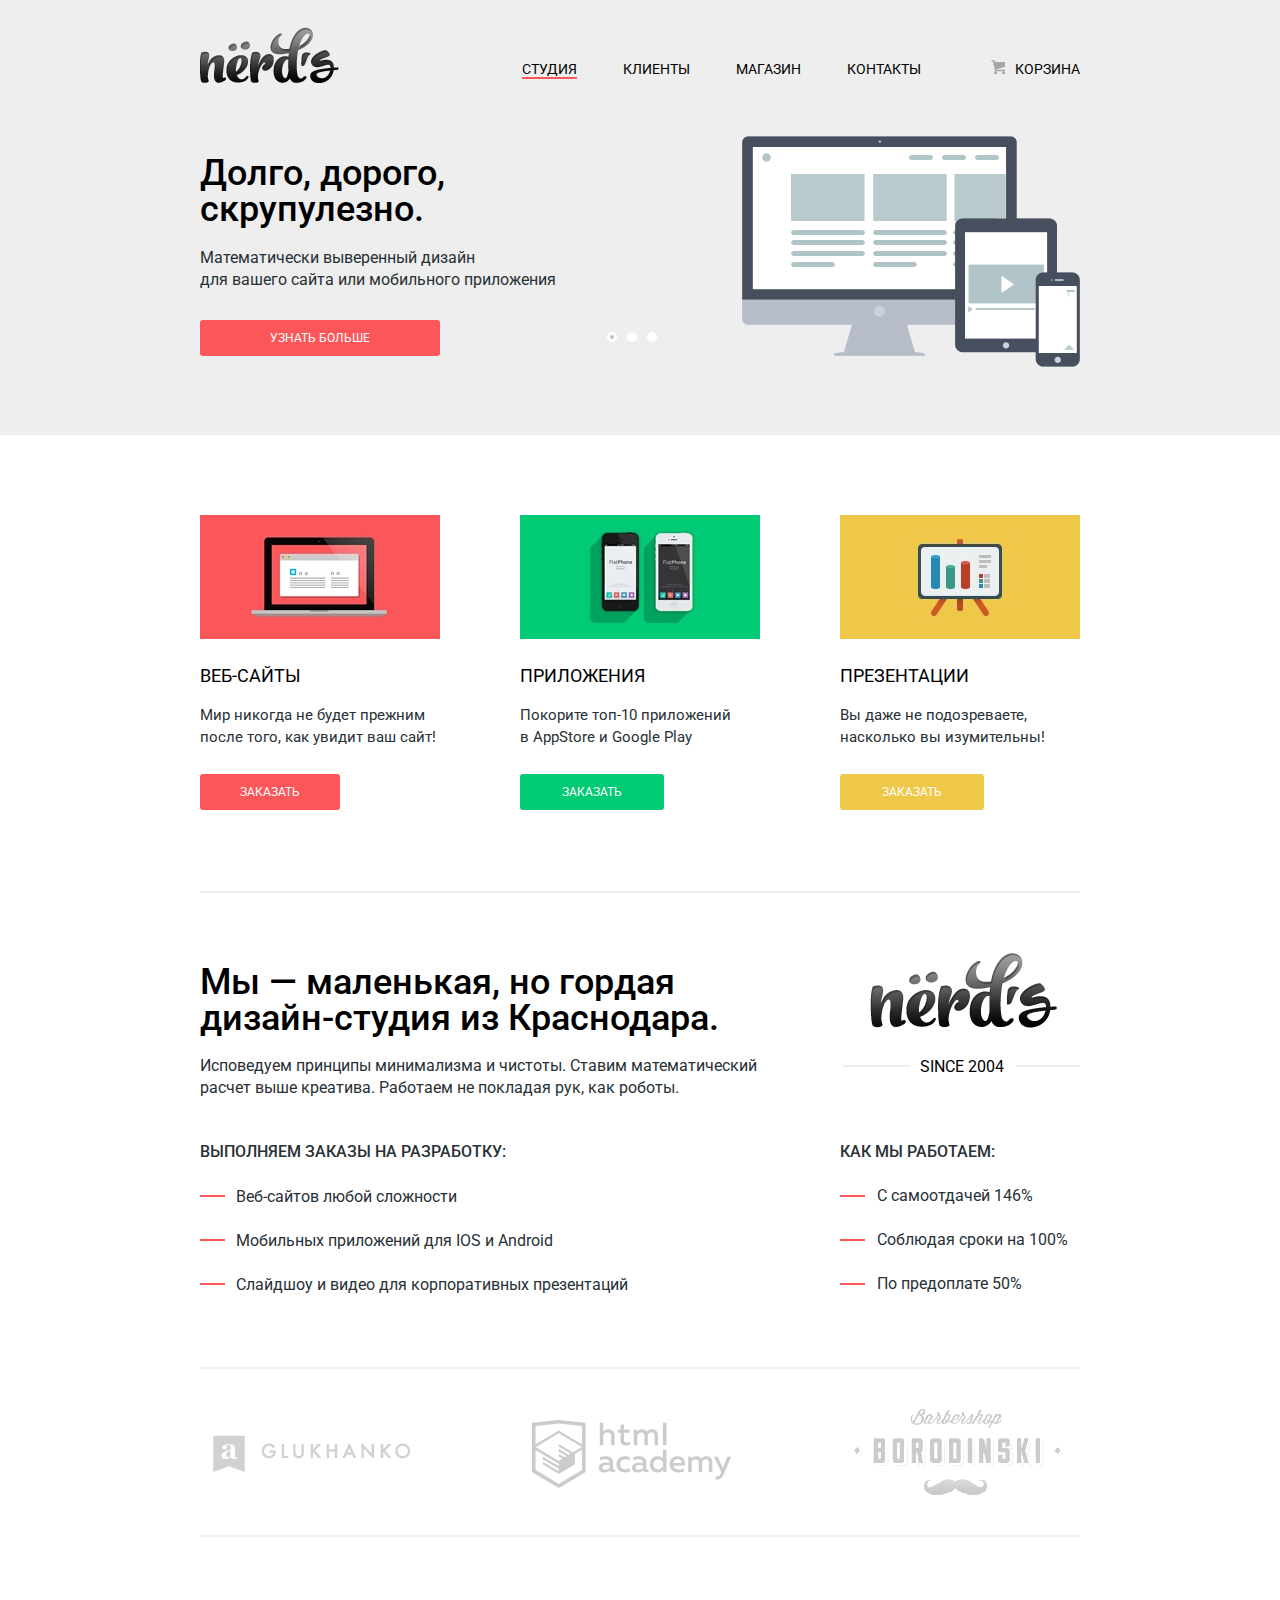
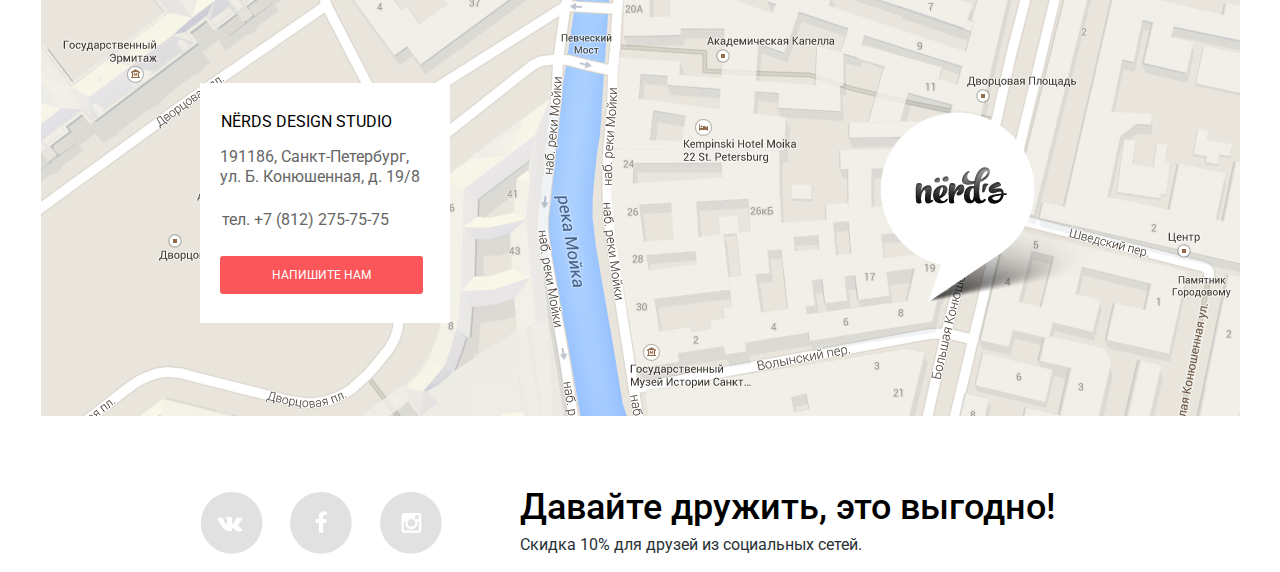
<file: index.html>
<!DOCTYPE html>
<html lang="ru">
<head>
  <meta charset="utf-8">
  <title>HTML Academy: Нёрдс</title>
  <link href="css/normalize.css" rel="stylesheet" type="text/css"/>
  <link href="css/style.css" rel="stylesheet" type="text/css"/>
  <link href='https://fonts.googleapis.com/css?family=Roboto:500&subset=latin,cyrillic-ext' rel='stylesheet' type='text/css'>
</head>
<body>
<header class="header">
  <div class="container">
    <nav class="main-navigation">
      <div class="header-nav-left">
        <img src="img/logo-1.png" height="56" width="139" alt="Логотип Nerds">
      </div>
      <div class="header-nav-right">
        <a class="header-nav-item-active">Студия</a>
        <a class="header-nav-item" href="#">Клиенты</a>
        <a class="header-nav-item" href="inner.html">Магазин</a>
        <a class="header-nav-item" href="#">Контакты</a>
        <a class="header-nav-cart" href="#">Корзина</a>
      </div>
    </nav>
    <div class="slider">
      <input type="radio" id="btn-1" name="toggle" checked>
      <input type="radio" id="btn-2" name="toggle">
      <input type="radio" id="btn-3" name="toggle">
      <div class="slider-controls">
        <label for="btn-1"></label>
        <label for="btn-2"></label>
        <label for="btn-3"></label>
      </div>
      <div class="slider-wrapper">
        <div class="slider-item">
          <div class="slider-item-description">
            <h2>Долго, дорого,<br> скрупулезно.</h2>
            <p>Математически выверенный дизайн<br> для вашего сайта или мобильного приложения</p>
            <a class="btn-lg" href="#">узнать больше</a>
          </div>
        </div>
        <div class="slider-item">
          <div class="slider-item-description">
            <h2>Любите ли вы математику,<br> как любим ее мы?</h2>
            <p>Нашим дизайнерам мы удаляем нейроны, ответственные<br> за креатив, чтобы дать им возможность все
              просчитать</p>
            <a class="btn-lg" href="#">узнать больше</a>
          </div>
        </div>
        <div class="slider-item">
          <div class="slider-item-description">
            <h2>Только наркотики,<br> только хардкор!</h2>
            <p>Все дизайнерские решения в нашей компании принимаются только под воздействием качественных
              галлюциногенов</p>
            <a class="btn-lg" href="#">узнать больше</a>
          </div>
        </div>
      </div>
    </div>
  </div>
</header>
<main class="content">
  <div class="container">
    <section class="service">
      <div>
        <img src="img/web-site.jpg" height="124" width="240" alt="Nerds: Создание сайтов">
        <h3>Веб-сайты</h3>
        <p>Мир никогда не будет прежним<br> после того, как увидит ваш сайт!</p>
        <a class="btn-sm" href="#">Заказать</a>
      </div>
      <div>
        <img src="img/application.jpg" height="124" width="240" alt="Nerds: Разработка приложений">
        <h3>Приложения</h3>
        <p>Покорите топ-10 приложений<br> в AppStore и Google Play</p>
        <a class="btn-green" href="#">Заказать</a>
      </div>
      <div>
        <img src="img/presentation.jpg" height="124" width="240" alt="Nerds: Создание презентаций">
        <h3>Презентации</h3>
        <p>Вы даже не подозреваете,<br> насколько вы изумительны!</p>
        <a class="btn-yellow" href="#">Заказать</a>
      </div>
    </section>
    <section class="short-description">
      <div class="short-description-one">
        <div class="short-description-one-header">
          <h2>Мы — маленькая, но гордая<br> дизайн-студия из Краснодара.</h2>
          <p>Исповедуем принципы минимализма и чистоты. Ставим математический<br> расчет выше
            креатива. Работаем не покладая рук, как роботы.</p>
        </div>
        <div class="short-description-one-about">
          <h4>Выполняем заказы на разработку:</h4>
          <ul>
            <li><p>Веб-сайтов любой сложности</p>
            <li><p>Мобильных приложений для IOS и Android</p>
            <li><p>Слайдшоу и видео для корпоративных презентаций</p>
          </ul>
        </div>
      </div>
      <div class="short-description-two">
        <div class="short-description-two-logo">
          <img src="img/logo-2.png" height="75" width="187" alt="Логотип Nerds">
          <div class="main-date">since 2004</div>
        </div>
        <div class="short-description-two-how">
          <h4>Как мы работаем:</h4>
          <ul>
            <li><p>С самоотдачей 146%</p>
            <li><p>Соблюдая сроки на 100%</p>
            <li><p>По предоплате 50%</p>
          </ul>
        </div>
      </div>
    </section>
    <section class="partners-logo">
      <a href="http://www.glukhanko.ru"><img src="img/glukhanko-logo.png" height="37" width="198" alt="Глуханко"></a>
      <a href="https://www.htmlacademy.ru"><img src="img/htmlacademy-logo.png" height="68" width="199" alt="Академия"></a>
      <a href="https://www.htmlacademy.ru"><img src="img/borodinski-logo.png" height="90" width="209" alt="Бородинский"></a>
    </section>
  </div>
</main>
<div class="map">
  <div class="map-contact">
    <div class="map-contact-title">nёrds design studio</div>
    <div class="map-contact-address">191186, Санкт-Петербург, ул. Б. Конюшенная, д. 19/8</div>
    <div class="map-contact-phone">тел. +7 (812) 275-75-75</div>
    <a class="map-contact-btn btn-md" href="#">напишите нам</a>
  </div>
</div>
<footer class="container">
  <div class="social">
    <div class="icons">
        <a href="http://www.vk.com"><span class="vk"></span></a>
        <a href="http://www.facebook.com"><span class="facebook"></span></a>
        <a href="http://www.instagram.com"><span class="instagram"></span></a>
    </div>
    <div class="discount">
        <h2>Давайте дружить, это выгодно!</h2>
        <p>Скидка 10% для друзей из социальных сетей.</p>
    </div>
  </div>
</footer>
<div class="modal-content">
  <button class="modal-content-close" type="button" title="Закрыть">Закрыть</button>
  <form class="write-us-form" action="#" method="post">
    <div class="your-name"><label for="name">Ваше имя:</label></div>
    <input class="your-name-input" id="name" type="text" name="login" placeholder="Представьтесь, пожалуйста">
    <div class="your-e-mail"><label for="e-mail">Ваш e-mail:</label></div>
    <input class="your-e-mail-input" id="e-mail" type="text" name="e-mail" placeholder="Для отправки ответа">
    <div class="text-message"><label for="textarea">Текст письма:</label></div>
    <textarea class="text-message-input" id="textarea"  name="message" placeholder="В свободной форме"></textarea>
    <button class="btn-xl" type="submit">Отправить</button>
  </form>
</div>
<script src="js/script.js"></script>
</body>
</html>
</file>
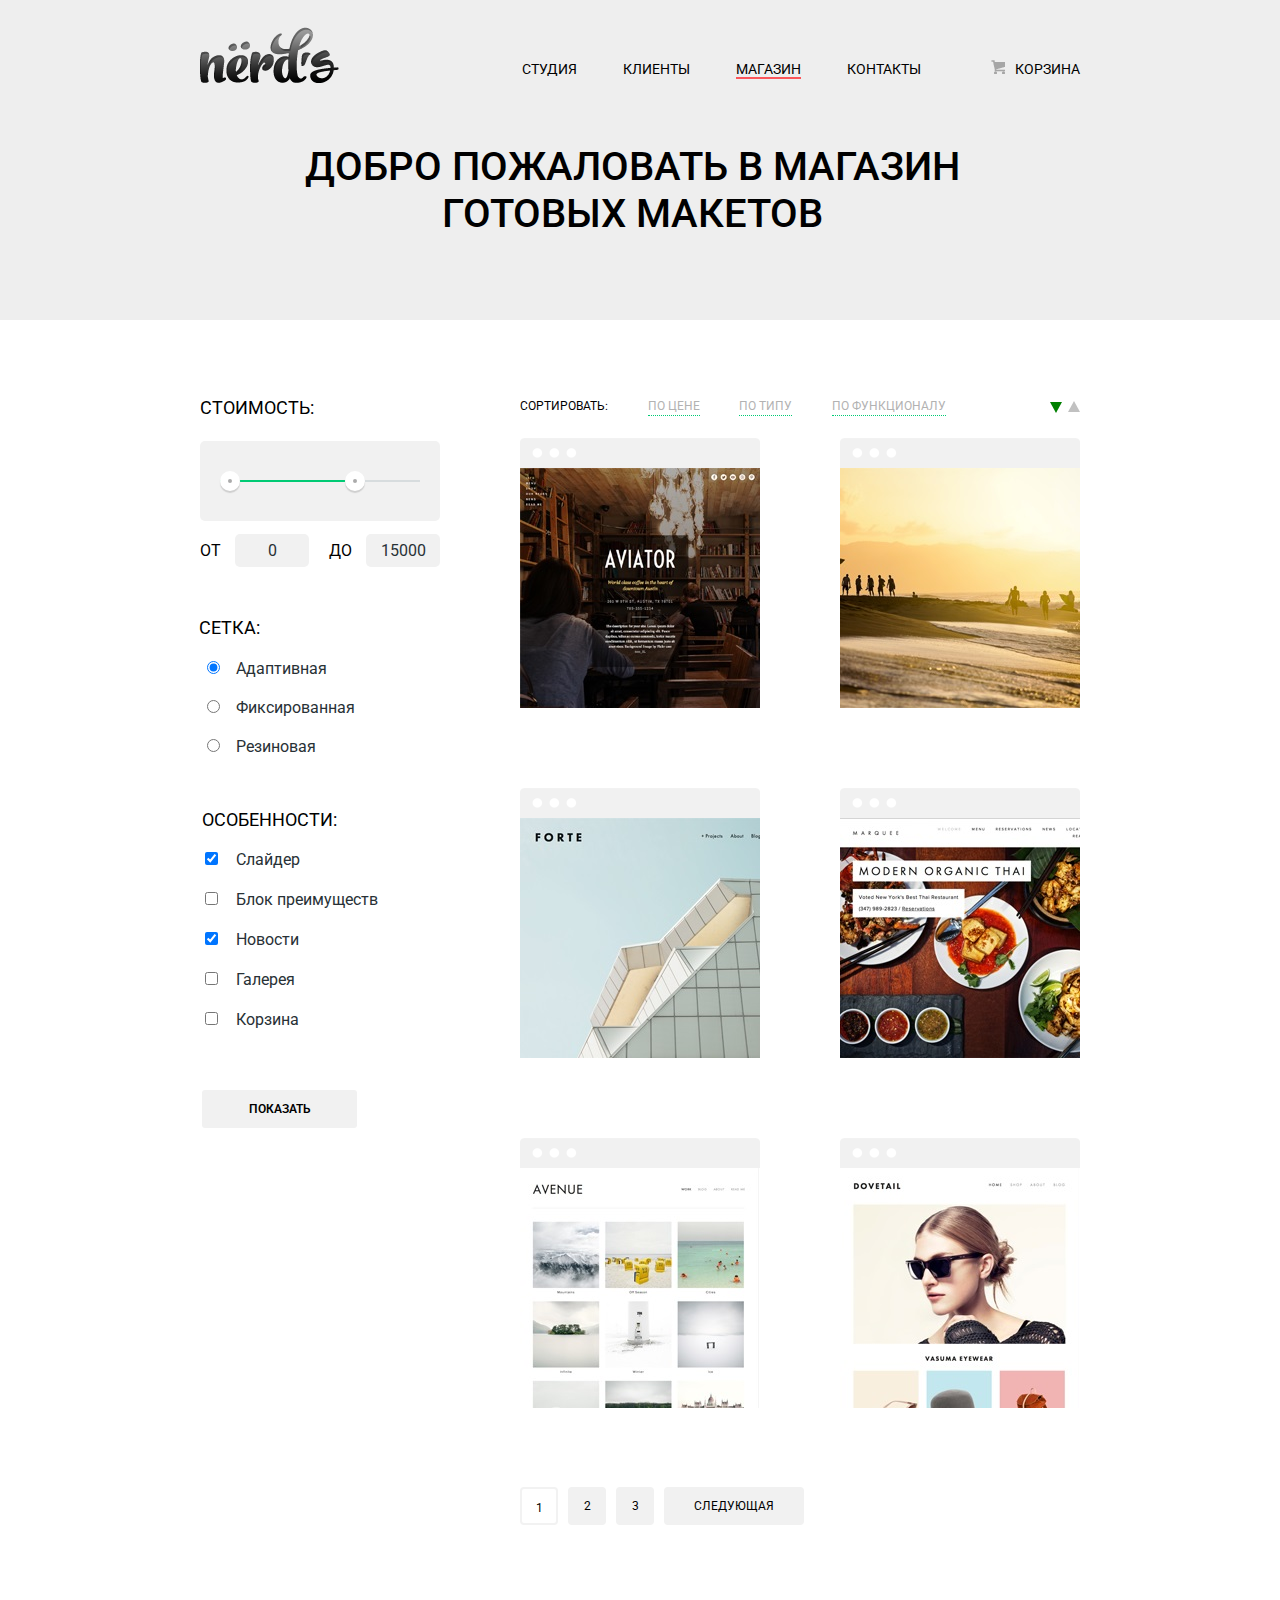
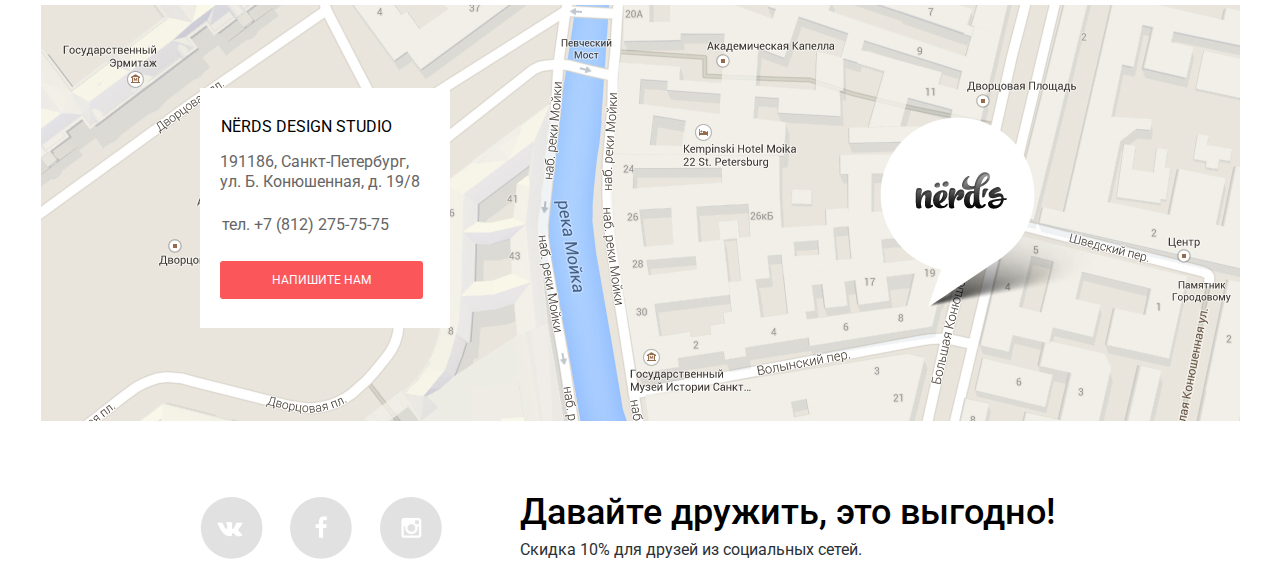
<file: inner.html>
<!DOCTYPE html>
<html lang="ru">
<head>
  <meta charset="utf-8">
  <title>HTML Academy: Нёрдс</title>
  <link href="css/normalize.css" rel="stylesheet" type="text/css"/>
  <link href="css/style.css" rel="stylesheet" type="text/css"/>
  <link href='https://fonts.googleapis.com/css?family=Roboto:500&subset=latin,cyrillic-ext' rel='stylesheet' type='text/css'>
</head>
<body>
<header class="header">
  <div class="container">
    <nav class="main-navigation">
      <div class="header-nav-left">
        <a href="index.html">
          <img src="img/logo-1.png" height="56" width="139" alt="Логотип Nerds">
        </a>
      </div>
      <div class="header-nav-right">
        <a class="header-nav-item" href="index.html">Студия</a>
        <a class="header-nav-item" href="#">Клиенты</a>
        <a class="header-nav-item-active">Магазин</a>
        <a class="header-nav-item" href="#">Контакты</a>
        <a class="header-nav-cart" href="#">Корзина</a>
      </div>
    </nav>
    <h1>Добро пожаловать в магазин готовых макетов</h1>
  </div>
</header>
<main class="inner-container">
  <form class="choose-layout-form" action="#" method="GET">
    <h3>Стоимость:</h3>
    <div class="range-filter">
      <div class="range-controls">
        <div class="scale">
          <div class="bar"></div>
        </div>
        <div class="toggle toggle-min"></div>
        <div class="toggle toggle-max"></div>
      </div>
      <div class="price-controls">
        <label class="min-price">от <input name="min-price" type="text" value="0"></label>
        <label class="max-price">до <input name="max-price" type="text" value="15000"></label>
      </div>
    </div>
    <fieldset class="grid-radio">
      <legend>СЕТКА:</legend>
      <div class="grid-radio-item">
        <input type="radio" name="choose-web-design" value="Адаптивная" id="adaptive" checked><label for="adaptive">Адаптивная</label><br>
      </div>
      <div class="grid-radio-item">
        <input type="radio" name="choose-web-design" value="Фиксированная" id="fixed"><label for="fixed">Фиксированная</label><br>
      </div>
      <div class="grid-radio-item">
        <input type="radio" name="choose-web-design" value="Резиновая" id="rubbed"><label for="rubbed">Резиновая</label>
      </div>
    </fieldset>
    <fieldset class="features-filter">
      <legend>Особенности:</legend>
      <div class="features-filter-item">
        <input type="checkbox" name="slider" id="slider" checked><label for="slider">Слайдер</label>
      </div>
      <div class="features-filter-item">
        <input type="checkbox" name="advantage" id="advantage"><label for="advantage">Блок преимуществ</label>
      </div>
      <div class="features-filter-item">
        <input type="checkbox" name="news" id="news" checked><label for="news">Новости</label>
      </div>
      <div class="features-filter-item">
        <input type="checkbox" name="gallery" id="gallery"><label for="gallery">Галерея</label>
      </div>
      <div class="features-filter-item">
        <input type="checkbox" name="busket" id="cart"><label for="cart">Корзина</label>
      </div>
    </fieldset>
    <div class="sort-btn">
      <input type="submit" value="Показать">
    </div>
  </form>
  <div class="layouts">
    <div class="sort-type">
      <span class="sort-type-title">Сортировать:</span>
      <a href="#">по цене</a>
      <a href="#">по типу</a>
      <a href="#">по функционалу</a>
      <a href="#">
        <div class="sort-direction-up"></div>
        <div class="sort-direction-down sort-direction-down-active"></div>
      </a>
    </div>
    <div class="layout-images">
      <div class="layout-image">
        <img src="img/layout-aviator.jpg" height="240" width="240" alt="Авиатор">
        <div class="layout-image-item">
          <h5>AVIATOR</h5>
          <p>Интернет-магазин<br> с личным кабинетом</p>
          <a class="btn-sm" href="#">8000 р.</a>
        </div>
      </div>
      <div class="layout-image">
        <img src="img/layout-sunset.jpg" height="240" width="240" alt="Сансет">
        <div class="layout-image-item">
          <h5>SUNSET</h5>
          <p>Интернет-магазин<br> с личным кабинетом</p>
          <a class="btn-sm" href="#">8000 р.</a>
        </div>
      </div>
      <div class="layout-image">
        <img src="img/layout-forte.jpg" height="240" width="240" alt="Форте">
        <div class="layout-image-item">
          <h5>FORTE</h5>
          <p>Интернет-магазин<br> с личным кабинетом</p>
          <a class="btn-sm" href="#">8000 р.</a>
        </div>
      </div>
      <div class="layout-image">
        <img src="img/layout-marquee.jpg" height="240" width="240" alt="Марке">
        <div class="layout-image-item">
          <h5>MARQUEE</h5>
          <p>Интернет-магазин<br> с личным кабинетом</p>
          <a class="btn-sm" href="#">8000 р.</a>
        </div>
      </div>
      <div class="layout-image">
        <img src="img/layout-avenue.jpg" height="240" width="239" alt="Авеню">
        <div class="layout-image-item">
          <h5>AVENUE</h5>
          <p>Интернет-магазин<br> с личным кабинетом</p>
          <a class="btn-sm" href="#">8000 р.</a>
        </div>
      </div>
      <div class="layout-image">
        <img src="img/layout-dovetail.jpg" height="240" width="239" alt="Давтейл">
        <div class="layout-image-item">
          <h5>DOVETEIL</h5>
          <p>Интернет-магазин<br> с личным кабинетом</p>
          <a class="btn-sm" href="#">8000 р.</a>
        </div>
      </div>
    </div>
    <div class="paginator">
      <a class="paginator-active" href="#">1</a>
      <a href="#">2</a>
      <a href="#">3</a>
      <a href="#">Следующая</a>
    </div>
  </div>
</main>
<div class="map">
  <div class="map-contact">
    <div class="map-contact-title">nёrds design studio</div>
    <div class="map-contact-address">191186, Санкт-Петербург, ул. Б. Конюшенная, д. 19/8</div>
    <div class="map-contact-phone">тел. +7 (812) 275-75-75</div>
    <a class="map-contact-btn btn-md" href="#">напишите нам</a>
  </div>
</div>
<footer class="container">
  <div class="social">
    <div class="icons">
      <a href="http://www.vk.com"><span class="vk"></span></a>
      <a href="http://www.facebook.com"><span class="facebook"></span></a>
      <a href="http://www.instagram.com"><span class="instagram"></span></a>
    </div>
    <div class="discount">
      <h2>Давайте дружить, это выгодно!</h2>
      <p>Скидка 10% для друзей из социальных сетей.</p>
    </div>
  </div>
</footer>
<div class="modal-content">
  <button class="modal-content-close" type="button" title="Закрыть">Закрыть</button>
  <form class="write-us-form" action="#" method="post">
    <div class="your-name"><label for="name">Ваше имя:</label></div>
    <input class="your-name-input" id="name" type="text" name="login" placeholder="Представьтесь, пожалуйста">
    <div class="your-e-mail"><label for="e-mail">Ваш e-mail:</label></div>
    <input class="your-e-mail-input" id="e-mail" type="text" name="e-mail" placeholder="Для отправки ответа">
    <div class="text-message"><label for="textarea">Текст письма:</label></div>
    <textarea class="text-message-input" id="textarea"  name="message" placeholder="В свободной форме"></textarea>
    <button class="btn-xl" type="submit">Отправить</button>
  </form>
</div>
<script src="js/script.js"></script>
</body>
</html>
</file>
<file: css/style.css>
body {
  font-family: "Roboto", "Arial", sans-serif;
  font-weight: normal;
  min-width: 900px;
  margin: 0;
  padding: 0; }

h1 {
  color: #000000;
  margin: 0 auto;
  font-size: 40px;
  text-align: center;
  padding-left: 29px;
  padding-right: 45px;
  padding-bottom: 83px;
  padding-top: 18px;
  font-weight: 500;
  text-transform: uppercase; }

h2 {
  color: #000000;
  font-size: 36px;
  line-height: 36px;
  font-weight: 500; }

h3 {
  color: #000000;
  font-size: 18px;
  line-height: 30px;
  text-transform: uppercase;
  font-weight: 400; }

legend {
  color: #000000;
  margin-left: -3px;
  margin-bottom: 10px;
  font-size: 18px;
  line-height: 30px;
  text-transform: uppercase;
  font-weight: 400; }

a {
  text-transform: uppercase;
  text-decoration: none; }

.btn-sm {
  border-radius: 3px;
  color: #ffffff;
  background: #fb565a;
  font-size: 12px;
  padding: 11px 40px;
  cursor: pointer;
  transition: background-color 0.3s;
  line-height: 18px; }
  .btn-sm:focus, .btn-sm:hover {
    background: #d6494d; }
  .btn-sm:active {
    background: #b63538; }
.btn-md {
  border-radius: 3px;
  color: #ffffff;
  background: #fb565a;
  font-size: 12px;
  padding: 12px 52px;
  cursor: pointer;
  transition: background-color 0.3s; }
  .btn-md:focus, .btn-md:hover {
    background: #d6494d; }
  .btn-md:active {
    background: #b63538; }
.btn-lg {
  border-radius: 3px;
  color: #ffffff;
  background: #fb565a;
  font-size: 12px;
  padding: 11px 70px;
  cursor: pointer;
  transition: background-color 0.3s; }
  .btn-lg:focus, .btn-lg:hover {
    background: #d6494d; }
  .btn-lg:active {
    background: #b63538; }
.btn-xl {
  border-radius: 3px;
  color: #ffffff;
  background: #fb565a;
  font-size: 12px;
  padding: 11px 180px;
  cursor: pointer;
  transition: background-color 0.3s; }
  .btn-xl:focus, .btn-xl:hover {
    background: #d6494d; }
  .btn-xl:active {
    background: #b63538; }
.btn-green {
  color: #ffffff;
  transition: background-color 0.3s;
  background-color: #00ca74;
  cursor: pointer;
  padding: 11px 42px;
  font-size: 12px;
  border-radius: 3px;
  line-height: 18px; }
  .btn-green:hover, .btn-green:focus {
    background-color: #01a25e; }
  .btn-green:active {
    background-color: #009053; }
.btn-yellow {
  color: #ffffff;
  transition: background-color 0.3s;
  background-color: #efc84a;
  cursor: pointer;
  padding: 11px 42px;
  font-size: 12px;
  border-radius: 3px;
  line-height: 18px; }
  .btn-yellow:hover, .btn-yellow:focus {
    background-color: #d6ae2c; }
  .btn-yellow:active {
    background-color: #c09b24; }

.sort-btn input[type="submit"] {
  font-family: "Roboto", "Arial", sans-serif;
  color: #000000;
  font-size: 12px;
  font-weight: 600;
  line-height: 18px;
  width: 155px;
  height: 38px;
  text-transform: uppercase;
  border: none;
  border-radius: 3px;
  margin-left: 2px;
  margin-top: 28px;
  cursor: pointer;
  background-color: #f1f1f1; }
  .sort-btn input[type="submit"]:hover, .sort-btn input[type="submit"]:focus {
    background-color: #e5e5e5; }
  .sort-btn input[type="submit"]:active {
    background-color: #d5d5d5;
    border-top: 3px solid #b5b5b5; }

.slider {
  width: 880px;
  position: relative;
  min-height: 310px;
  overflow: hidden; }

.slider-controls {
  position: absolute;
  bottom: 93px;
  left: 412px;
  width: 200px;
  height: 10px;
  margin-left: -80px;
  text-align: center;
  z-index: 10; }

.slider-controls label {
  display: inline-block;
  width: 4px;
  height: 4px;
  margin: 0 3px;
  vertical-align: top;
  background: #fff;
  border: 3px solid white;
  border-radius: 50%;
  cursor: pointer; }

.slider-wrapper {
  width: 100%; }

.slider-item {
  position: absolute;
  top: 0;
  left: 0;
  width: 100%;
  height: 100%;
  -webkit-transition: left 1.3s ease;
  -moz-transition: left 1.3s ease;
  transition: left 1.3s ease;
  background: no-repeat 100% 10px; }

.slider input[type="radio"] {
  display: none; }

#btn-1:checked ~ .slider-wrapper .slider-item:nth-child(1) {
  left: 0; }

#btn-1:checked ~ .slider-wrapper .slider-item:nth-child(2),
#btn-1:checked ~ .slider-wrapper .slider-item:nth-child(3) {
  left: 900px; }

#btn-2:checked ~ .slider-wrapper .slider-item:nth-child(1) {
  left: -900px; }

#btn-2:checked ~ .slider-wrapper .slider-item:nth-child(2) {
  left: 0; }

#btn-2:checked ~ .slider-wrapper .slider-item:nth-child(3) {
  left: 900px; }

#btn-3:checked ~ .slider-wrapper .slider-item:nth-child(1),
#btn-3:checked ~ .slider-wrapper .slider-item:nth-child(2) {
  left: -900px; }

#btn-3:checked ~ .slider-wrapper .slider-item:nth-child(3) {
  left: 0; }

#btn-1:checked ~ .slider-controls label[for="btn-1"],
#btn-2:checked ~ .slider-controls label[for="btn-2"],
#btn-3:checked ~ .slider-controls label[for="btn-3"] {
  background: #c1c1c1; }

.slider-item-description {
  width: 470px; }

.slider-item-description p {
  color: #283136;
  padding-bottom: 20px;
  margin-top: -10px;
  font-size: 16px;
  line-height: 22px; }

.slider-item:nth-child(1) {
  min-height: 310px;
  background: url("../img/slider-picture-1.png") no-repeat 100% 11px; }

.slider-item:nth-child(2) {
  min-height: 310px;
  background: url("../img/slider-picture-2.png") no-repeat 100% 9px; }

.slider-item:nth-child(3) {
  min-height: 310px;
  background: url("../img/slider-picture-3.png") no-repeat 100% -10px; }

.features-filter {
  border: none;
  display: flex;
  flex-wrap: wrap;
  padding-left: 3px;
  margin-top: -2px; }

.features-filter-item {
  font-size: 16px;
  line-height: 20px;
  color: #283136;
  margin-bottom: 20px; }
  .features-filter-item:hover {
    color: #000000; }

.features-filter input[type="checkbox"] {
  margin-right: 18px; }

.features-filter label {
  margin-right: 20px; }

.range-filter {
  color: #000000;
  width: 240px; }

.range-controls {
  position: relative;
  height: 41px;
  padding-top: 39px;
  margin-bottom: 15px;
  padding-right: 20px;
  padding-left: 20px;
  border-radius: 5px;
  background: #f1f1f1; }

.range-controls .scale {
  height: 2px;
  background: #d7dcde; }

.range-controls .bar {
  width: 70%;
  height: 2px;
  background: #00ca74; }

.range-controls .toggle {
  position: absolute;
  top: 30px;
  left: 0;
  width: 4px;
  height: 4px;
  cursor: pointer;
  border: 8px solid #fff;
  border-radius: 50%;
  background: #ababab;
  box-shadow: 0 2px 1px 0 #cfcfcf; }

.range-controls .toggle-min {
  left: 20px; }

.range-controls .toggle-max {
  left: 145px; }

.price-controls label {
  color: #000000;
  margin-top: -2px;
  line-height: 22px;
  font-size: 16px;
  display: inline-block;
  vertical-align: top;
  width: 50%;
  text-transform: uppercase; }

.price-controls {
  font-size: 0; }

.max-price {
  text-align: right; }

.price-controls input {
  font-family: "Roboto", "Arial", sans-serif;
  font-size: 16px;
  width: 60px;
  margin-left: 10px;
  padding: 7px 7px;
  text-align: center;
  color: #283136;
  border: none;
  border-radius: 5px;
  outline: none;
  background: #f1f1f1; }

.sort-radio {
  color: #000000;
  font-size: 12px;
  line-height: 18px;
  text-transform: uppercase;
  font-weight: 400;
  list-style: none; }

.grid-radio {
  margin-top: 46px;
  padding-bottom: 31px;
  border: none;
  padding-left: 0; }

.grid-radio-item {
  padding-left: 5px;
  color: #283136;
  font-size: 16px;
  line-height: 20px;
  margin-bottom: 19px; }
  .grid-radio-item:hover {
    color: #000000; }

.grid-radio input[type="radio"] {
  margin-left: auto;
  margin-right: 10px; }

.grid-radio label {
  padding-left: 6px; }

.header {
  width: 100%;
  background: #eeeeee;
  display: flex;
  flex-flow: column nowrap;
  justify-content: initial;
  align-content: initial;
  align-items: center; }

.main-navigation {
  display: flex;
  width: 880px;
  height: 78px;
  padding-top: 5px;
  padding-bottom: 42px;
  margin: 0 auto;
  flex-flow: row nowrap;
  justify-content: center;
  align-content: initial;
  align-items: center; }

.header-nav-left {
  display: flex;
  flex: 1;
  padding-top: 22px; }

.header-nav-left a {
  padding-top: 4px; }

.header-nav-right {
  display: flex;
  flex-flow: row wrap;
  justify-content: flex-end;
  align-content: initial;
  align-items: center;
  padding-top: 51px; }

.header-nav-cart {
  font-size: 14px;
  margin-left: 70px;
  cursor: pointer;
  color: black;
  position: relative;
  align-self: flex-end;
  transition: color 0.3s;
  border-bottom: 2px solid transparent; }
  .header-nav-cart:hover {
    color: #fa6064; }
    .header-nav-cart:hover::before {
      background: url("../img/cart-2.png") no-repeat; }
  .header-nav-cart:focus {
    color: #fa6064; }
    .header-nav-cart:focus::before {
      background: url("../img/cart-3.png") no-repeat; }
  .header-nav-cart:active {
    color: #a8a8a8; }
    .header-nav-cart:active::before {
      background: url("../img/cart-4.png") no-repeat; }
  .header-nav-cart::before {
    content: "";
    background: url("../img/cart-1.png") no-repeat;
    display: inline-block;
    width: 14px;
    height: 14px;
    vertical-align: baseline;
    margin-right: 10px; }

.header-nav-item {
  font-size: 14px;
  margin-left: 46px;
  border-bottom: 2px solid transparent;
  color: #000000;
  transition: color 0.3s; }
  .header-nav-item:focus, .header-nav-item:hover {
    color: #fc888b; }
  .header-nav-item:active {
    color: #a8a8a8; }
  .header-nav-item:first-child {
    margin-left: 0; }
  .header-nav-item-active {
    border-bottom: 2px solid #fb565a;
    margin-left: 46px;
    font-size: 14px;
    color: #000000;
    transition: color 0.3s; }
    .header-nav-item-active:focus, .header-nav-item-active:hover {
      color: #fc888b; }
    .header-nav-item-active:active {
      color: #a8a8a8; }

.content {
  width: auto; }

.container {
  display: flex;
  width: 880px;
  padding: 0 10px;
  margin: 0 auto;
  flex-flow: column nowrap;
  justify-content: center;
  align-content: initial;
  align-items: center; }

.inner-container {
  width: 880px;
  padding: 0 10px;
  margin: auto;
  display: flex;
  flex-flow: wrap;
  justify-content: center; }

.choose-layout-form {
  flex-basis: 240px;
  order: 1;
  margin-top: 55px; }

.layouts {
  flex-basis: 560px;
  order: 2;
  display: flex;
  flex-wrap: wrap;
  margin-left: 80px;
  margin-top: 77px; }

.layout-images {
  display: flex;
  flex-wrap: wrap; }

.service {
  display: flex;
  width: 880px;
  margin: 0 auto;
  justify-content: space-between;
  align-content: initial;
  align-items: center;
  flex-flow: row;
  padding-top: 80px;
  padding-bottom: 90px;
  border-bottom: 2px solid #eeeeee; }

.service p {
  font-size: 15px;
  line-height: 22px;
  margin-top: -5px;
  margin-bottom: 33px;
  color: #283136; }

.short-description {
  display: flex;
  width: 880px;
  margin: 0 auto;
  flex-flow: row;
  padding-top: 60px;
  padding-bottom: 50px;
  border-bottom: 2px solid #eeeeee; }

.short-description-one {
  flex-basis: 640px; }

.short-description-one-header > h2 {
  margin-top: 11px; }

.short-description-one-header > p {
  margin-top: -11px;
  color: #283136;
  font-size: 16px;
  line-height: 22px; }

.short-description-one-about {
  color: #283136; }

.short-description-one-about > h4 {
  font-size: 16px;
  line-height: 22px;
  font-weight: 500;
  margin-top: 42px;
  margin-bottom: 22px;
  text-transform: uppercase; }

.short-description-one-about > ul {
  list-style: none;
  padding-left: 0;
  font-size: 16px;
  line-height: 22px; }

.short-description-one-about p {
  background: url("../img/list-style.png") no-repeat left center;
  padding-left: 36px;
  margin-bottom: 21px; }
  .short-description-one-about p:last-child {
    padding-top: 1px; }

.short-description-two {
  flex-basis: 240px; }

.short-description-two-logo {
  margin-bottom: 65px; }

.short-description-two-logo > img {
  flex: 100%;
  padding-left: 30px; }

.short-description-two-how {
  color: #283136; }

.short-description-two-how > h4 {
  font-size: 16px;
  line-height: 22px;
  font-weight: 500;
  text-transform: uppercase; }

.short-description-two-how > ul {
  list-style: none;
  padding-left: 0;
  font-size: 16px;
  line-height: 22px; }

.short-description-two-how p {
  background: url("../img/list-style.png") no-repeat left center;
  padding-left: 37px;
  margin-bottom: 21px; }
  .short-description-two-how p:last-child {
    padding-top: 1px; }

.main-date {
  color: #000000;
  font-size: 16px;
  margin-top: 25px;
  margin-left: 3px;
  line-height: 19px;
  position: relative;
  text-align: center;
  text-transform: uppercase; }
  .main-date::before {
    content: "";
    position: absolute;
    top: 8px;
    left: 0;
    width: 65px;
    border: 1px solid #eeeeee; }
  .main-date::after {
    content: "";
    position: absolute;
    top: 8px;
    right: 0;
    width: 62px;
    border: 1px solid #eeeeee; }

.partners-logo {
  display: flex;
  width: 880px;
  margin: 0 auto;
  align-items: center;
  list-style-type: none;
  padding-top: 40px;
  padding-bottom: 32px;
  margin-bottom: 63px;
  border-bottom: 2px solid #eeeeee; }

.partners-logo a {
  opacity: 0.2; }
  .partners-logo a:hover, .partners-logo a:active {
    opacity: 1; }

.partners-logo a:nth-child(1) {
  margin-left: 13px; }

.partners-logo a:nth-child(2) {
  margin-left: 121px; }

.partners-logo a:nth-child(3) {
  margin-left: 123px; }

.map {
  background: url("../img/map-background.jpg") no-repeat;
  background-position: center;
  height: 416px;
  margin-bottom: 76px;
  margin-left: auto;
  margin-right: auto; }

.map-contact {
  position: relative;
  left: 50%;
  margin-left: -440px;
  top: 20%;
  width: 250px;
  height: 240px;
  background-color: white; }

.map-contact-title {
  color: #000000;
  font-size: 16px;
  line-height: 30px;
  text-transform: uppercase;
  padding-left: 21px;
  padding-top: 24px;
  padding-bottom: 10px; }

.map-contact-address {
  font-size: 16px;
  line-height: 20px;
  color: #666666;
  font-weight: 400;
  padding-left: 20px;
  padding-right: 27px; }

.map-contact-phone {
  color: #666666;
  font-size: 16px;
  line-height: 20px;
  font-weight: 400;
  padding-left: 22px;
  padding-right: 27px;
  padding-top: 23px;
  padding-bottom: 34px; }

.map-contact-btn {
  margin-left: 20px; }

.modal-content {
  position: fixed;
  left: 50%;
  top: 50%;
  font-size: 16px;
  line-height: 18px;
  width: 460px;
  padding-left: 83px;
  padding-right: 90px;
  padding-top: 53px;
  padding-bottom: 49px;
  margin-top: -300px;
  margin-left: -293px;
  background-color: white;
  color: #000000;
  box-shadow: 0 30px 50px rgba(0, 0, 0, 0.7);
  display: none; }

.modal-content-close {
  position: absolute;
  top: 6px;
  right: 6px;
  width: 41px;
  height: 41px;
  font-size: 0;
  border: 0;
  outline: 0;
  cursor: pointer;
  background-color: #fb565a;
  border-radius: 20px; }

.modal-content-close::before,
.modal-content-close::after {
  content: "";
  position: absolute;
  top: 18px;
  left: 6px;
  width: 30px;
  height: 5px;
  background-color: #ffffff;
  border-radius: 1px; }

.modal-content-close::before {
  transform: rotate(45deg); }

.modal-content-close::after {
  transform: rotate(-45deg); }

.write-us-form input {
  font-size: 12px;
  line-height: 31px;
  font-family: "Roboto", "Arial", sans-serif;
  color: #000000;
  text-transform: uppercase; }

.write-us-form {
  display: flex;
  flex-wrap: wrap; }

.write-us-form label {
  color: #000000;
  font-size: 16px;
  line-height: 18px; }

.your-name {
  order: 1;
  margin-right: 163px;
  margin-bottom: 10px; }

.your-name-input {
  order: 3;
  height: 33px;
  padding-left: 17px;
  margin-right: 18px;
  margin-bottom: 21px;
  width: 199px;
  border-radius: 3px;
  border: 2px solid #d7dcde; }
  .your-name-input:hover {
    border: 2px solid #a2a9ac; }
  .your-name-input:focus, .your-name-input:active {
    border: 2px solid #56bffb; }

.your-e-mail {
  order: 2;
  margin-bottom: 10px; }

.your-e-mail-input {
  padding-left: 17px;
  height: 33px;
  order: 4;
  width: 199px;
  margin-bottom: 21px;
  border-radius: 3px;
  border: 2px solid #d7dcde; }
  .your-e-mail-input:hover {
    border: 2px solid #a2a9ac; }
  .your-e-mail-input:focus, .your-e-mail-input:active {
    border: 2px solid #56bffb; }

.text-message {
  order: 5;
  margin-bottom: 10px; }

.text-message-input {
  font-size: 12px;
  line-height: 31px;
  font-family: "Roboto", "Arial", sans-serif;
  order: 6;
  width: 455px;
  height: 110px;
  padding-left: 17px;
  margin-bottom: 47px;
  text-transform: uppercase;
  border-radius: 3px;
  border: 2px solid #d7dcde; }
  .text-message-input:hover {
    border: 2px solid #a2a9ac; }
  .text-message-input:focus, .text-message-input:active {
    border: 2px solid #56bffb; }

.btn-xl {
  order: 7;
  width: 460px;
  font-size: 12px;
  line-height: 18px;
  font-weight: 600;
  padding-top: 10px;
  padding-bottom: 10px;
  text-align: center;
  text-transform: uppercase;
  cursor: pointer;
  color: #eeeeee;
  border: none;
  border-radius: 5px; }

.social {
  display: flex;
  width: 880px;
  flex-wrap: wrap; }

.icons {
  display: flex;
  justify-content: flex-start;
  flex-basis: 320px;
  list-style: none; }

.icons a {
  margin-right: 27px; }

.discount {
  color: #000000;
  display: flex;
  flex-basis: 560px;
  flex-wrap: wrap; }
  .discount > h2 {
    margin: -3px 0 0; }
  .discount > p {
    margin-top: 9px;
    color: #283136;
    font-size: 16px;
    line-height: 22px; }

.vk {
  background: url("../img/vk.png") no-repeat;
  width: 63px;
  height: 62px;
  display: flex; }
  .vk:hover, .vk:focus {
    background: url("../img/vk-hover.png") no-repeat; }
  .vk:active {
    background: url("../img/vk-click.png") no-repeat; }

.facebook {
  background: url("../img/face.png") no-repeat;
  width: 63px;
  height: 62px;
  display: flex; }
  .facebook:hover, .facebook:focus {
    background: url("../img/face-hover.png") no-repeat; }
  .facebook:active {
    background: url("../img/face-click.png") no-repeat; }

.instagram {
  background: url("../img/insta.png") no-repeat;
  width: 63px;
  height: 62px;
  display: flex; }
  .instagram:hover, .instagram:focus {
    background: url("../img/insta-hover.png") no-repeat; }
  .instagram:active {
    background: url("../img/insta-click.png") no-repeat; }

.sort-type {
  display: flex;
  justify-content: space-between;
  width: 560px;
  margin-bottom: 22px; }

.sort-type-title {
  color: #000000;
  font-size: 12px;
  line-height: 18px;
  text-transform: uppercase; }

.sort-type a {
  font-size: 12px;
  line-height: 18px;
  text-decoration: none;
  text-transform: uppercase;
  border-bottom: 1px dotted #00ca74;
  color: #b2b2b2; }
  .sort-type a:hover, .sort-type a:focus {
    color: #000000;
    border-bottom: 1px solid #00ca74; }
  .sort-type a:active {
    color: #000000;
    border-bottom: none; }

.sort-type a:nth-child(5) {
  border-bottom: none;
  margin-left: 61px; }

.sort-direction-up {
  margin-left: 22px;
  margin-top: 4px;
  width: 0;
  height: 0;
  border-bottom: 11px solid #c1c1c1;
  border-left: 6px solid transparent;
  border-right: 6px solid transparent; }
  .sort-direction-up:hover, .sort-direction-up:focus {
    border-bottom: 11px solid #b5b5b5; }
  .sort-direction-up:active {
    border-bottom: 11px solid #000000; }

.sort-direction-down {
  margin-top: -10px;
  margin-left: 4px;
  width: 0;
  height: 0;
  border-top: 11px solid #c1c1c1;
  border-left: 6px solid transparent;
  border-right: 6px solid transparent; }
  .sort-direction-down:hover, .sort-direction-down:focus {
    border-top: 11px solid #b5b5b5; }
  .sort-direction-down:active {
    border-top: 11px solid #000000; }

.sort-direction-down-active {
  border-top: 11px solid green; }

.layout-images {
  margin-bottom: -1px; }

.layout-image {
  position: relative;
  padding-top: 30px;
  background: url("../img/pictures-header-1.png") no-repeat;
  width: 240px;
  height: 220px;
  margin-bottom: 100px; }
  .layout-image:hover {
    background: url("../img/pictures-header-2.png") no-repeat; }
  .layout-image:hover > .layout-image-item {
    display: block; }

.layout-image:nth-child(odd) {
  margin-right: 80px; }

.layout-image-item {
  position: relative;
  top: -250px;
  left: 20px;
  width: 200px;
  height: 200px;
  background: white;
  text-align: center;
  cursor: pointer;
  display: none;
  margin-top: 20px; }

h5 {
  color: #000000;
  padding-top: 38px;
  font-size: 18px;
  line-height: 9px; }

.layout-images p {
  margin-bottom: 30px;
  margin-top: -10px;
  font-size: 14px;
  line-height: 18px; }

.buy-btn {
  margin-left: auto;
  margin-right: auto; }

.paginator {
  background-color: white;
  margin-bottom: 80px; }

.paginator a {
  display: inline-block;
  height: 38px;
  min-width: 38px;
  box-sizing: border-box;
  background-color: #f1f1f1;
  text-align: center;
  vertical-align: middle;
  font-size: 12px;
  line-height: 38px;
  color: #000000;
  text-decoration: none;
  margin-right: 6px;
  border-radius: 4px; }
  .paginator a:hover, .paginator a:focus {
    background-color: #e5e5e5; }
  .paginator a:active {
    background-color: #d5d5d5;
    border-top: 3px solid #b5b5b5; }

.paginator a:last-child {
  min-width: 140px; }
  .paginator a:last-child:active {
    background-color: #f1f1f1; }

.paginator .paginator-active {
  background-color: #ffffff;
  border: 2px solid #f2f2f2; }

.modal-content-show {
  display: block; }

/*# sourceMappingURL=style.css.map */
</file>
